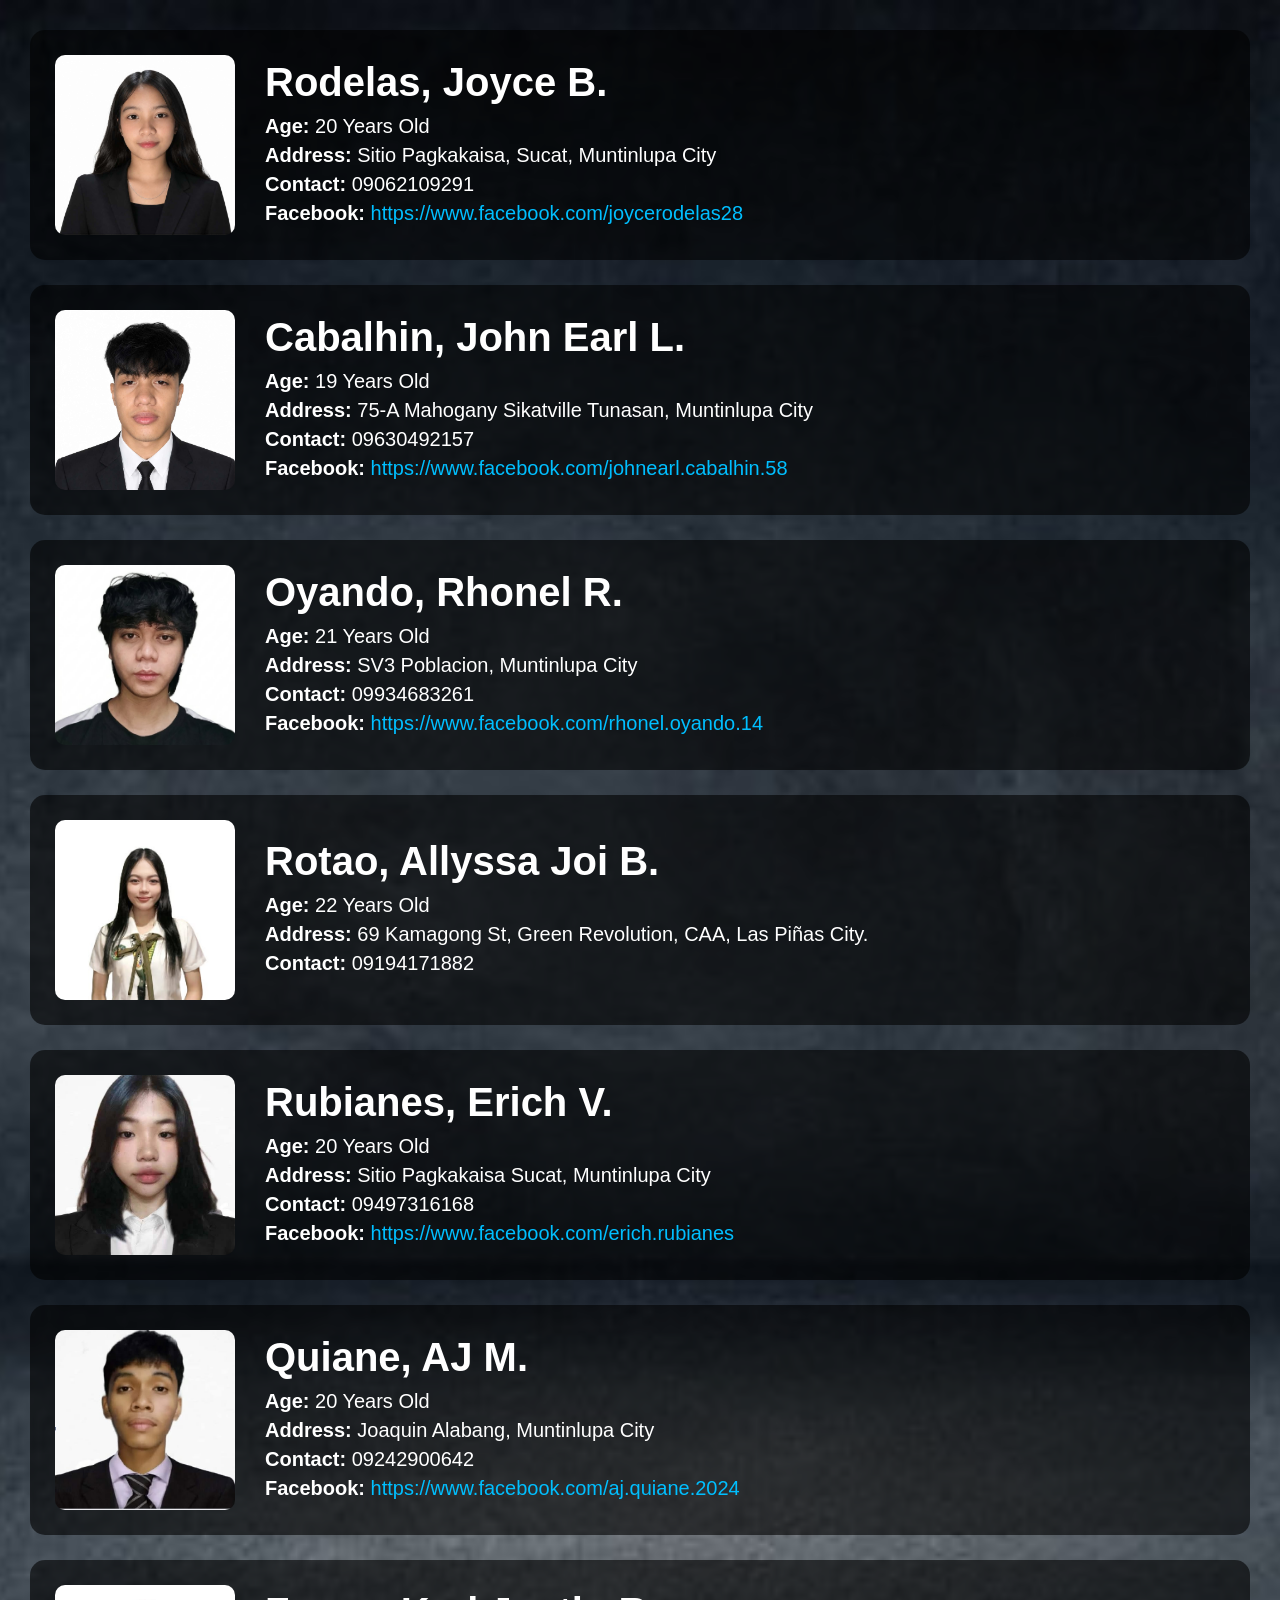
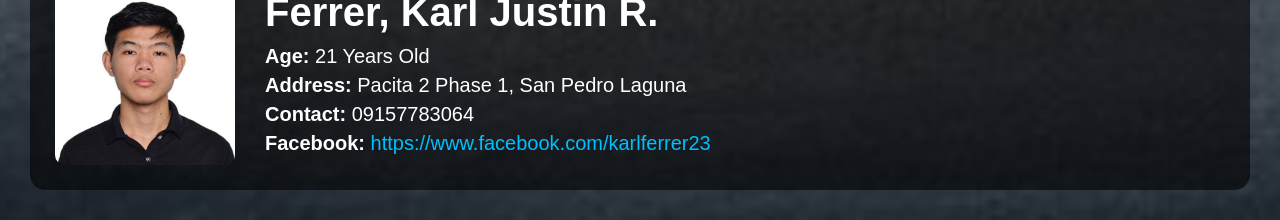
<file: Exercise1/groupings.html>
<!DOCTYPE html>
<html>
<head>
<title>TEAM PROFILE</title>

<style>
*{
    margin:0;
    padding:0;
    box-sizing:border-box;
}

body{
    background-image:url("background.jpg");
    background-size:cover;
    background-repeat:no-repeat;
    background-position:center;
    font-family:Arial, sans-serif;
    padding:30px;
}

.container{
    display:flex;
    flex-direction:column;
    gap:25px;
}

.profile{
    display:flex;
    align-items:center;
    background:rgba(0,0,0,0.6);
    padding:25px;
    border-radius:15px;
}

.img_deg{
    width:180px;
    height:180px;
    object-fit:cover;
    border-radius:10px;
    margin-right:30px;
}

.info h1{
    color:white;
    font-size:40px;
    margin-bottom:10px;
}

.info p{
    color:white;
    font-size:20px;
    margin:6px 0;
}

.info a{
    color:#00BFFF;
    text-decoration:none;
    font-size:20px;
}

.info a:hover{
    text-decoration:underline;
}
</style>

</head>
<body>

<div class="container">

    <div class="profile">
        <img class="img_deg" src="Joyce.jpg">
        <div class="info">
            <h1>Rodelas, Joyce B.</h1>
            <p><b>Age:</b> 20 Years Old</p>
            <p><b>Address:</b> Sitio Pagkakaisa, Sucat, Muntinlupa City</p>
            <p><b>Contact:</b> 09062109291</p>
            <p><b>Facebook:</b> <a href="https://www.facebook.com/joycerodelas28" target="_blank">https://www.facebook.com/joycerodelas28</a></p>
        </div>
    </div>

    <div class="profile">
        <img class="img_deg" src="Johnearl.jpg">
        <div class="info">
            <h1>Cabalhin, John Earl L.</h1>
            <p><b>Age:</b> 19 Years Old</p>
            <p><b>Address:</b> 75-A Mahogany Sikatville Tunasan, Muntinlupa City</p>
            <p><b>Contact:</b> 09630492157</p>
            <p><b>Facebook:</b> <a href="https://www.facebook.com/johnearl.cabalhin.58" target="_blank">https://www.facebook.com/johnearl.cabalhin.58</a></p>
        </div>
    </div>

    <div class="profile">
        <img class="img_deg" src="rhonel.jpg">
        <div class="info">
            <h1>Oyando, Rhonel R.</h1>
            <p><b>Age:</b> 21 Years Old</p>
            <p><b>Address:</b> SV3 Poblacion, Muntinlupa City</p>
            <p><b>Contact:</b> 09934683261</p>
            <p><b>Facebook:</b> <a href="https://www.facebook.com/rhonel.oyando.14" target="_blank">https://www.facebook.com/rhonel.oyando.14</a></p>
        </div>
    </div>

    <div class="profile">
        <img class="img_deg" src="Allyssa.jpg">
        <div class="info">
            <h1>Rotao, Allyssa Joi B.</h1>
            <p><b>Age:</b> 22 Years Old</p>
            <p><b>Address:</b> 69 Kamagong St, Green Revolution, CAA, Las Piñas City.</p>
            <p><b>Contact:</b> 09194171882</p>
        </div>
    </div>

    <div class="profile">
        <img class="img_deg" src="Erich.jpg">
        <div class="info">
            <h1>Rubianes, Erich V.</h1>
            <p><b>Age:</b> 20 Years Old</p>
            <p><b>Address:</b> Sitio Pagkakaisa Sucat, Muntinlupa City</p>
            <p><b>Contact:</b> 09497316168</p>
            <p><b>Facebook:</b> <a href="https://www.facebook.com/erich.rubianes" target="_blank">https://www.facebook.com/erich.rubianes</a></p>
        </div>
    </div>

    <div class="profile">
        <img class="img_deg" src="Aj.jpg">
        <div class="info">
            <h1>Quiane, AJ M.</h1>
            <p><b>Age:</b> 20 Years Old</p>
            <p><b>Address:</b> Joaquin Alabang, Muntinlupa City</p>
            <p><b>Contact:</b> 09242900642</p>
            <p><b>Facebook:</b> <a href="https://www.facebook.com/aj.quiane.2024" target="_blank">https://www.facebook.com/aj.quiane.2024</a></p>
        </div>
    </div>

    <div class="profile">
        <img class="img_deg" src="Karl.jpg">
        <div class="info">
            <h1>Ferrer, Karl Justin R.</h1>
            <p><b>Age:</b> 21 Years Old</p>
            <p><b>Address:</b> Pacita 2 Phase 1, San Pedro Laguna</p>
            <p><b>Contact:</b> 09157783064</p>
            <p><b>Facebook:</b> <a href="https://www.facebook.com/karlferrer23" target="_blank">https://www.facebook.com/karlferrer23</a></p>
        </div>
    </div>

</div>

</body>
</html>
</file>
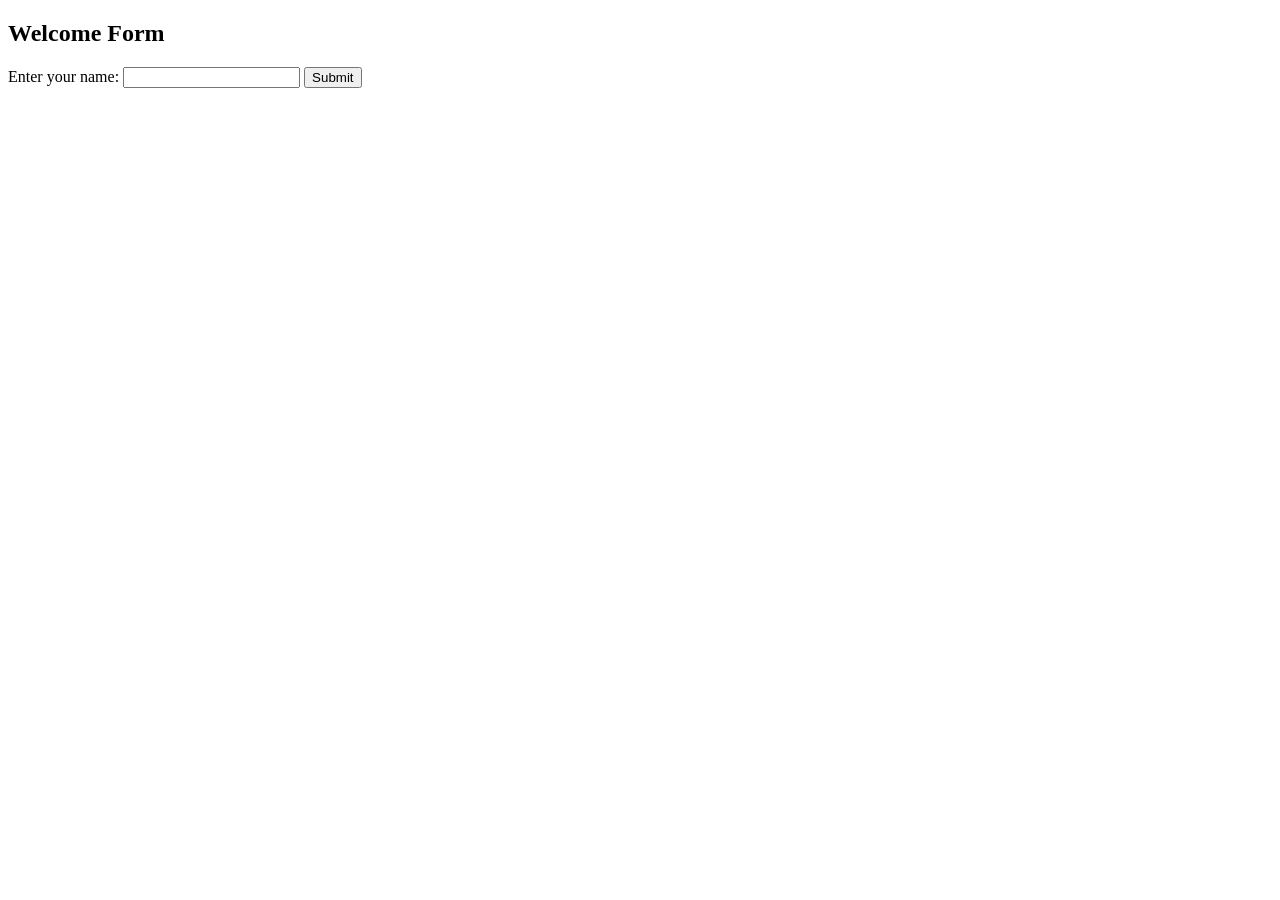
<file: Lab Exercises: JSON in PHP/Lab5.html>
<!DOCTYPE html>
<html>
<head>
    <title>Lab Exercise 5 - AJAX</title>
</head>
<body>

    <h2>Welcome Form</h2>

    <form id="welcomeForm">
        <label>Enter your name:</label>
        <input type="text" id="name" required>
        <button type="submit">Submit</button>
    </form>

    <p id="result"></p>

    <script>
        document.getElementById("welcomeForm").addEventListener("submit", function(event) {
            event.preventDefault();

            let name = document.getElementById("name").value;

            fetch("process.php", {
                method: "POST",
                headers: {
                    "Content-Type": "application/json"
                },
                body: JSON.stringify({ name: name })
            })
            .then(response => response.json())
            .then(data => {
                document.getElementById("result").textContent =
                    JSON.stringify(data);
            });
        });
    </script>

</body>
</html>
</file>
